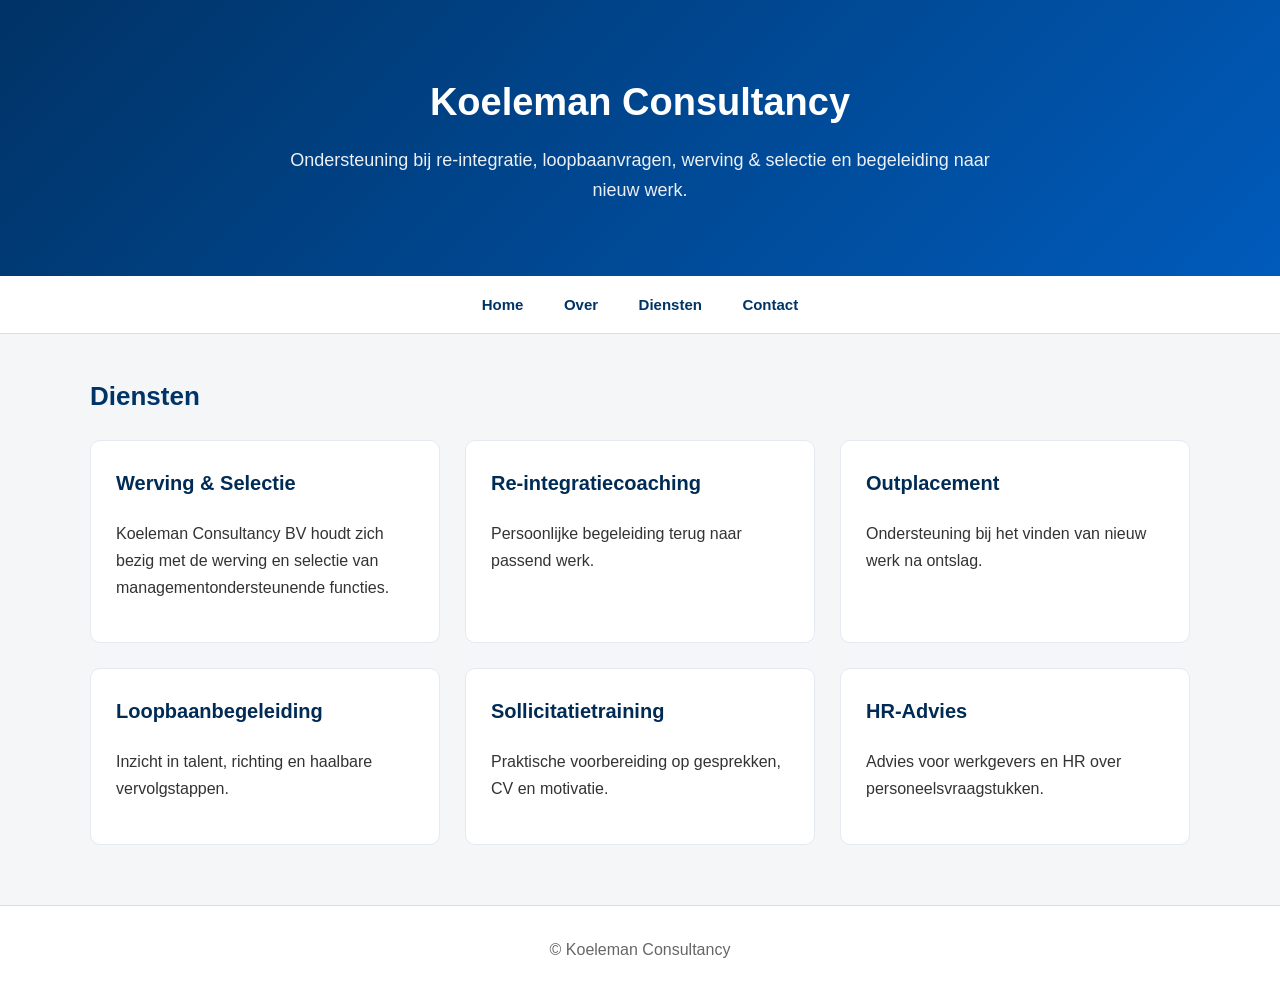
<file: index.html>
<!DOCTYPE html>
<html lang="nl">
<head>
  <meta charset="UTF-8">
  <meta name="viewport" content="width=device-width, initial-scale=1">
  <title>Koeleman Consultancy</title>

  <meta name="description" content="Koeleman Consultancy ondersteunt werknemers en organisaties bij re-integratie, outplacement, loopbaanbegeleiding en werving & selectie. Praktische begeleiding met rust en structuur.">

  <link rel="canonical" href="https://koelemanconsultancy.nl/">

  <meta property="og:title" content="Koeleman Consultancy">
  <meta property="og:description" content="Begeleiding bij re-integratie, outplacement, loopbaanvragen en werving & selectie. Rustig, duidelijk, praktisch.">
  <meta property="og:type" content="website">
  <meta property="og:url" content="https://koelemanconsultancy.nl/">
  <meta property="og:image" content="https://koelemanconsultancy.nl/og-image.jpg">

  <link rel="stylesheet" href="/style.css">
</head>

<body>

<header class="hero">
  <h1>Koeleman Consultancy</h1>
  <p>Ondersteuning bij re-integratie, loopbaanvragen, werving & selectie en begeleiding naar nieuw werk.</p>
</header>

<nav>
  <a href="/">Home</a>
  <a href="/over/">Over</a>
  <a href="/diensten/">Diensten</a>
  <a href="/contact/">Contact</a>
</nav>

<div class="container">
  <h2>Diensten</h2>

  <div class="grid">

    <a class="card" href="/werving-en-selectie/">
      <h3>Werving & Selectie</h3>
      <p>Koeleman Consultancy BV houdt zich bezig met de werving en selectie van managementondersteunende functies.</p>
    </a>

    <a class="card" href="/diensten/#re-integratiecoaching">
      <h3>Re-integratiecoaching</h3>
      <p>Persoonlijke begeleiding terug naar passend werk.</p>
    </a>

    <a class="card" href="/diensten/#outplacement">
      <h3>Outplacement</h3>
      <p>Ondersteuning bij het vinden van nieuw werk na ontslag.</p>
    </a>

    <a class="card" href="/diensten/#loopbaanbegeleiding">
      <h3>Loopbaanbegeleiding</h3>
      <p>Inzicht in talent, richting en haalbare vervolgstappen.</p>
    </a>

    <a class="card" href="/diensten/#sollicitatietraining">
      <h3>Sollicitatietraining</h3>
      <p>Praktische voorbereiding op gesprekken, CV en motivatie.</p>
    </a>

    <a class="card" href="/diensten/#hr-advies">
      <h3>HR-Advies</h3>
      <p>Advies voor werkgevers en HR over personeelsvraagstukken.</p>
    </a>

  </div>

</div>

<footer>
  © Koeleman Consultancy
</footer>

</body>
</html>
</file>
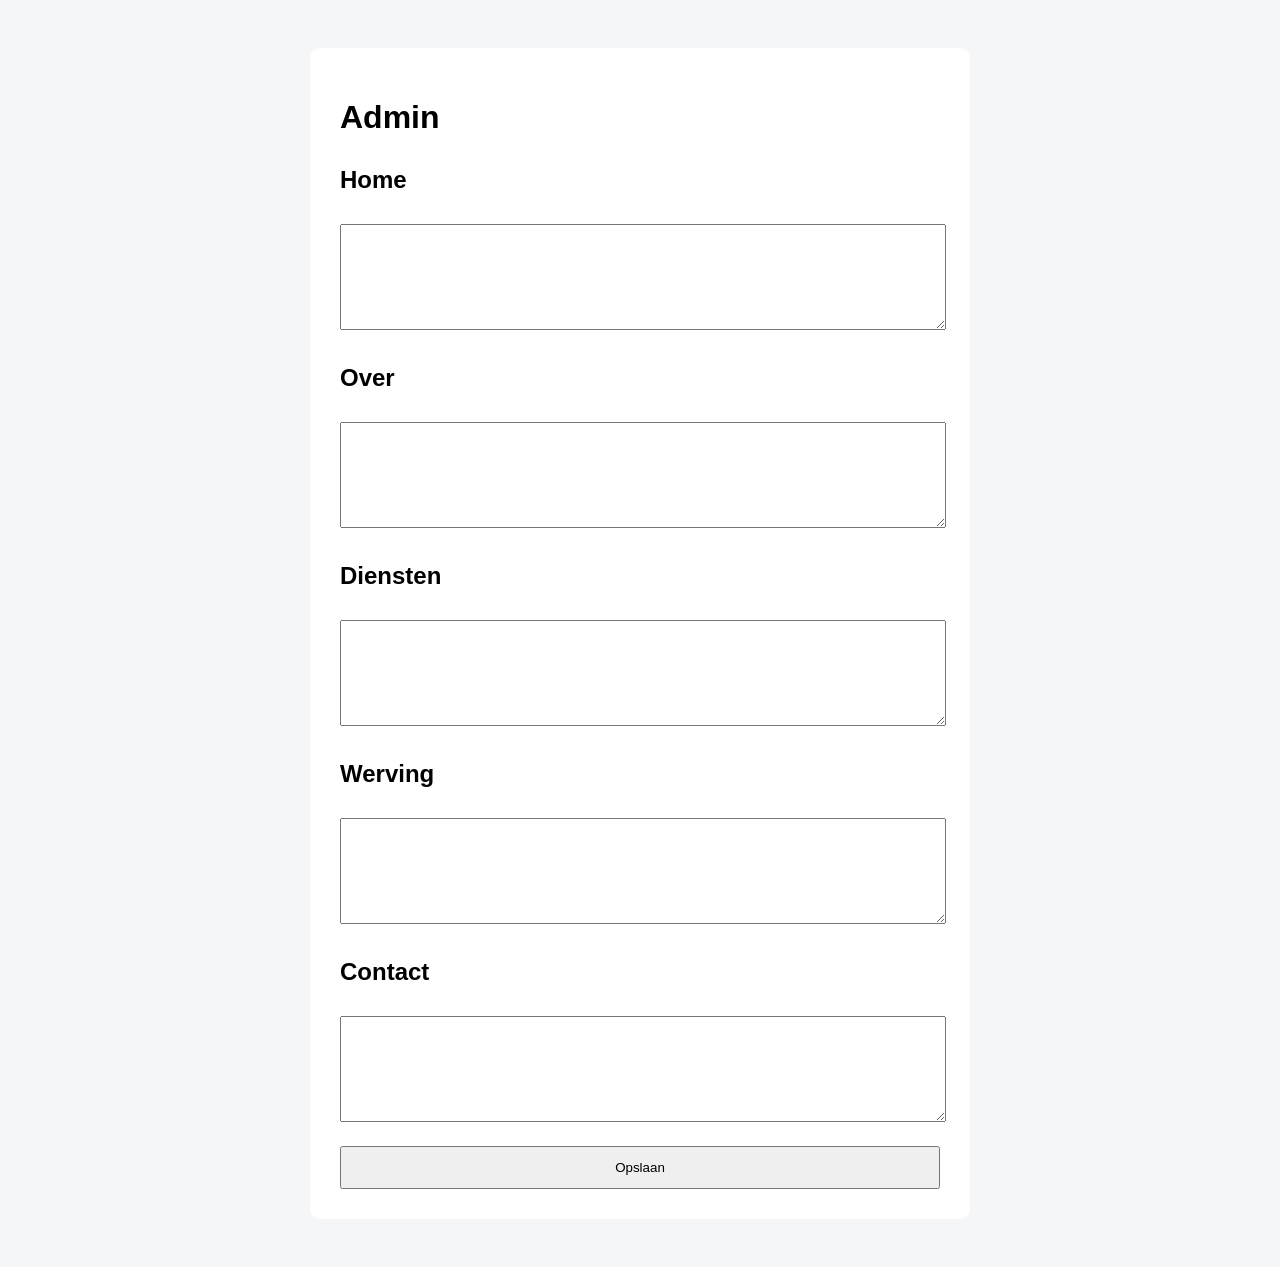
<file: admin/index.html>
<!DOCTYPE html>
<html lang="nl">
<head>
  <meta charset="UTF-8">
  <title>Admin</title>
  <meta name="viewport" content="width=device-width, initial-scale=1">
  <style>
    body { font-family: Arial; background:#f4f6f8; padding:40px; }
    .box { background:#fff; padding:30px; max-width:600px; margin:auto; border-radius:10px; }
    h2 { margin-top:30px; }
    textarea { width:100%; min-height:100px; margin-top:10px; }
    button { margin-top:20px; width:100%; padding:12px; }
  </style>
</head>
<body>

<div class="box">
  <h1>Admin</h1>

  <h2>Home</h2>
  <textarea id="home"></textarea>

  <h2>Over</h2>
  <textarea id="over"></textarea>

  <h2>Diensten</h2>
  <textarea id="diensten"></textarea>

  <h2>Werving</h2>
  <textarea id="werving"></textarea>

  <h2>Contact</h2>
  <textarea id="contact"></textarea>

  <button onclick="save()">Opslaan</button>
</div>

<script>
function save() {
  localStorage.setItem("home", home.value);
  localStorage.setItem("over", over.value);
  localStorage.setItem("diensten", diensten.value);
  localStorage.setItem("werving", werving.value);
  localStorage.setItem("contact", contact.value);
  alert("Opgeslagen.");
}

home.value = localStorage.getItem("home") || "";
over.value = localStorage.getItem("over") || "";
diensten.value = localStorage.getItem("diensten") || "";
werving.value = localStorage.getItem("werving") || "";
contact.value = localStorage.getItem("contact") || "";
</script>

</body>
</html>
</file>
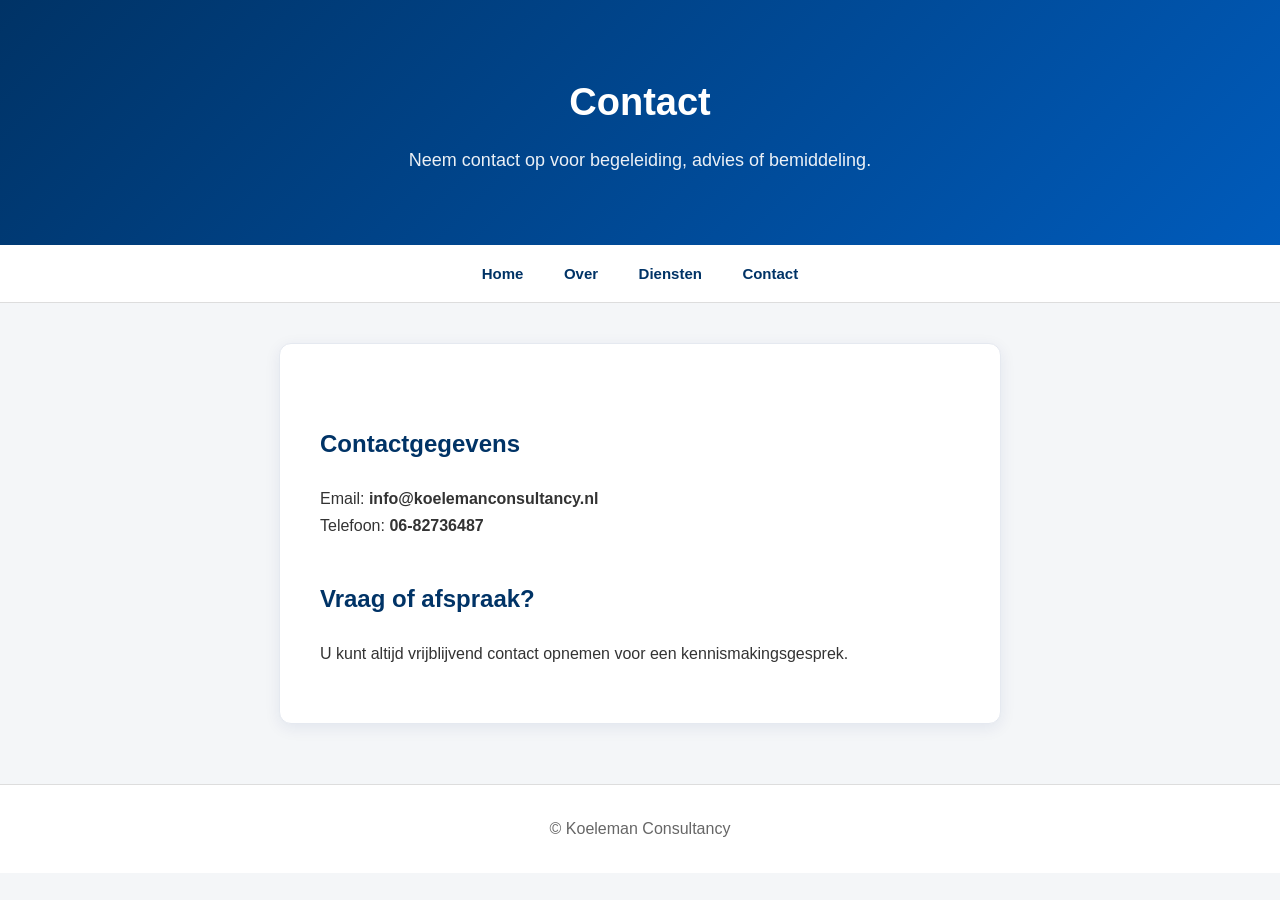
<file: contact/index.html>
<!DOCTYPE html>
<html lang="nl">
<head>
  <meta charset="UTF-8">
  <meta name="viewport" content="width=device-width, initial-scale=1">
  <title>Contact – Koeleman Consultancy</title>
  <link rel="stylesheet" href="/style.css">
</head>
 
<body>

<header class="hero">
  <h1>Contact</h1>
  <p>Neem contact op voor begeleiding, advies of bemiddeling.</p>
</header>

<nav>
  <a href="/">Home</a>
  <a href="/over/">Over</a>
  <a href="/diensten/">Diensten</a>
  <a href="/contact/">Contact</a>
</nav>

<div class="container">
  <div class="content-card">

    <h2>Contactgegevens</h2>
    <p>
      Email: <strong>info@koelemanconsultancy.nl</strong><br>
      Telefoon: <strong>06-82736487</strong>
    </p>

    <h2>Vraag of afspraak?</h2>
    <p>
      U kunt altijd vrijblijvend contact opnemen voor een kennismakingsgesprek.
    </p>

  </div>
</div>

<footer>© Koeleman Consultancy</footer>

</body>
</html>
</file>
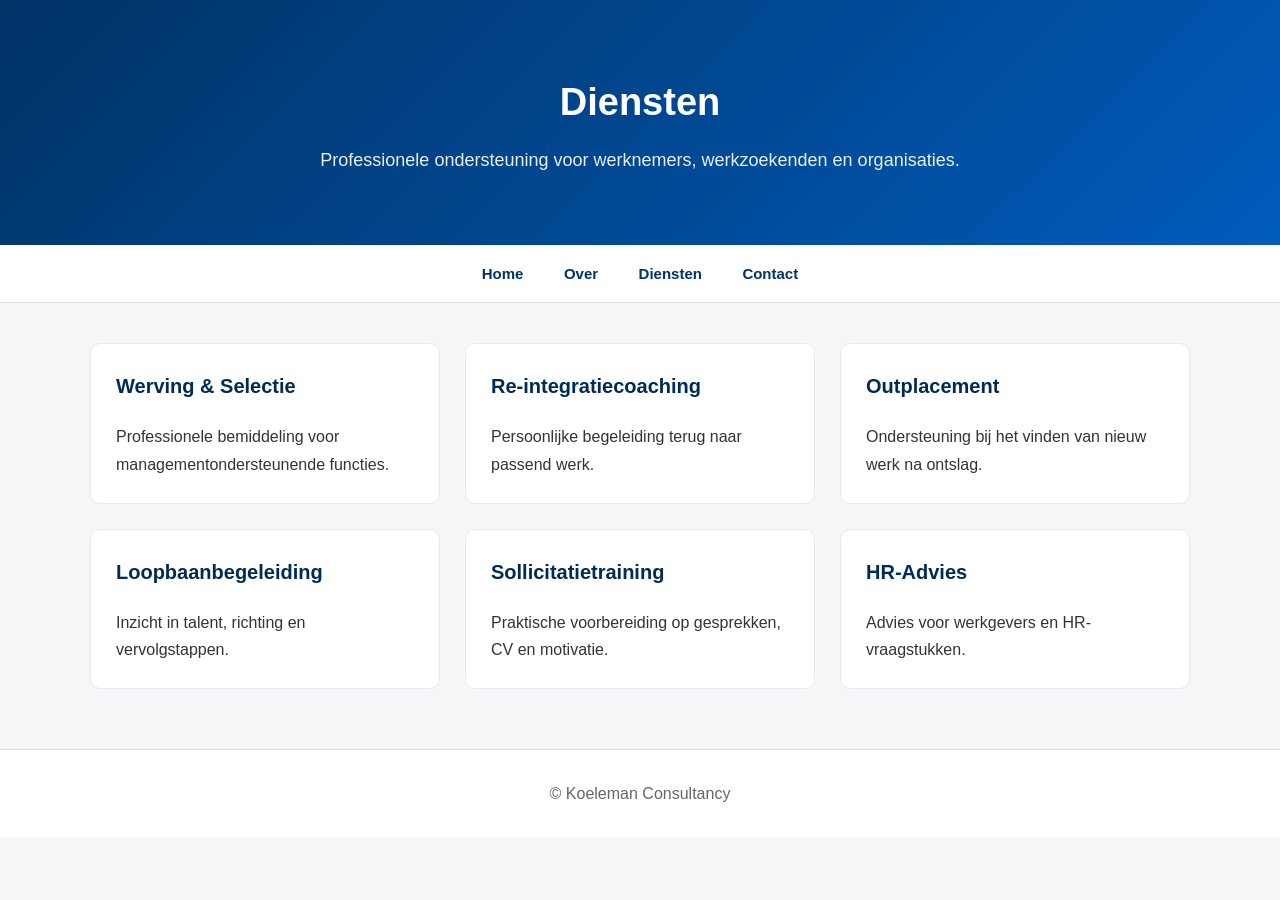
<file: diensten/index.html>
<!DOCTYPE html>
<html lang="nl">
<head>
  <meta charset="UTF-8">
  <meta name="viewport" content="width=device-width, initial-scale=1">
  <title>Diensten – Koeleman Consultancy</title>
  <link rel="stylesheet" href="/style.css">
</head>

<body>

<header class="hero">
  <h1>Diensten</h1>
  <p>Professionele ondersteuning voor werknemers, werkzoekenden en organisaties.</p>
</header>

<nav>
  <a href="/">Home</a>
  <a href="/over/">Over</a>
  <a href="/diensten/">Diensten</a>
  <a href="/contact/">Contact</a>
</nav>

<div class="container">

  <div class="grid">

    <a class="card" href="/werving-en-selectie/">
      <h3>Werving & Selectie</h3>
      Professionele bemiddeling voor managementondersteunende functies.
    </a>

    <a class="card" href="#">
      <h3>Re-integratiecoaching</h3>
      Persoonlijke begeleiding terug naar passend werk.
    </a>

    <a class="card" href="#">
      <h3>Outplacement</h3>
      Ondersteuning bij het vinden van nieuw werk na ontslag.
    </a>

    <a class="card" href="#">
      <h3>Loopbaanbegeleiding</h3>
      Inzicht in talent, richting en vervolgstappen.
    </a>

    <a class="card" href="#">
      <h3>Sollicitatietraining</h3>
      Praktische voorbereiding op gesprekken, CV en motivatie.
    </a>

    <a class="card" href="#">
      <h3>HR-Advies</h3>
      Advies voor werkgevers en HR-vraagstukken.
    </a>

  </div>
</div>

<footer>© Koeleman Consultancy</footer>

</body>
</html>
</file>
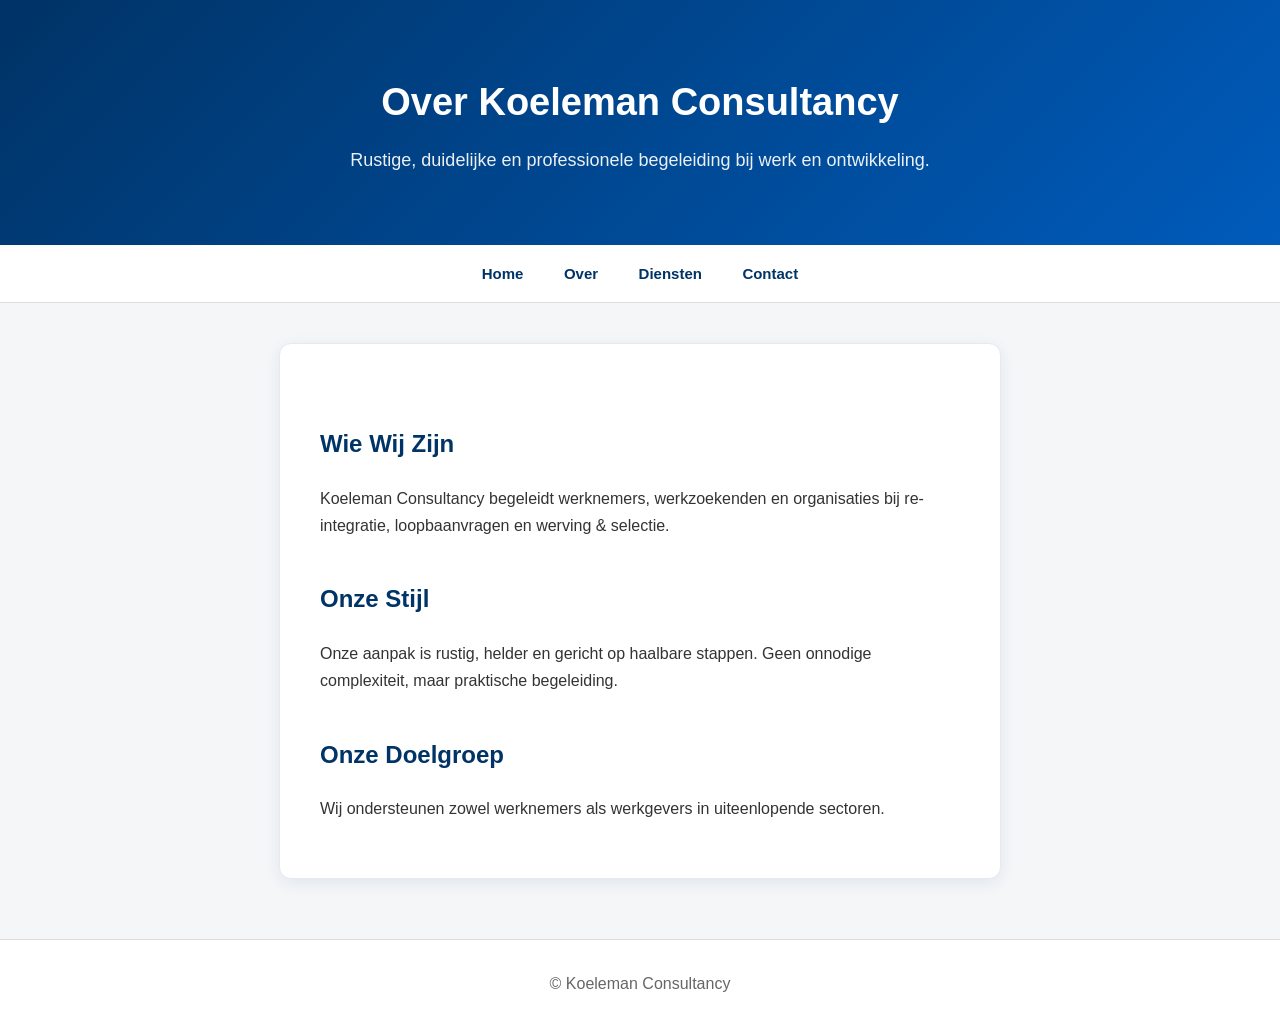
<file: over/index.html>
<!DOCTYPE html>
<html lang="nl">
<head>
  <meta charset="UTF-8">
  <meta name="viewport" content="width=device-width, initial-scale=1">
  <title>Over Ons – Koeleman Consultancy</title>
  <link rel="stylesheet" href="/style.css">
</head>

<body>

<header class="hero">
  <h1>Over Koeleman Consultancy</h1>
  <p>Rustige, duidelijke en professionele begeleiding bij werk en ontwikkeling.</p>
</header>

<nav>
  <a href="/">Home</a>
  <a href="/over/">Over</a>
  <a href="/diensten/">Diensten</a>
  <a href="/contact/">Contact</a>
</nav>

<div class="container">
  <div class="content-card">

    <h2>Wie Wij Zijn</h2>
    <p>
      Koeleman Consultancy begeleidt werknemers, werkzoekenden en organisaties bij 
      re-integratie, loopbaanvragen en werving & selectie. 
    </p>

    <h2>Onze Stijl</h2>
    <p>
      Onze aanpak is rustig, helder en gericht op haalbare stappen. 
      Geen onnodige complexiteit, maar praktische begeleiding.
    </p>

    <h2>Onze Doelgroep</h2>
    <p>
      Wij ondersteunen zowel werknemers als werkgevers in uiteenlopende sectoren.
    </p>

  </div>
</div>

<footer>© Koeleman Consultancy</footer>

</body>
</html>
</file>
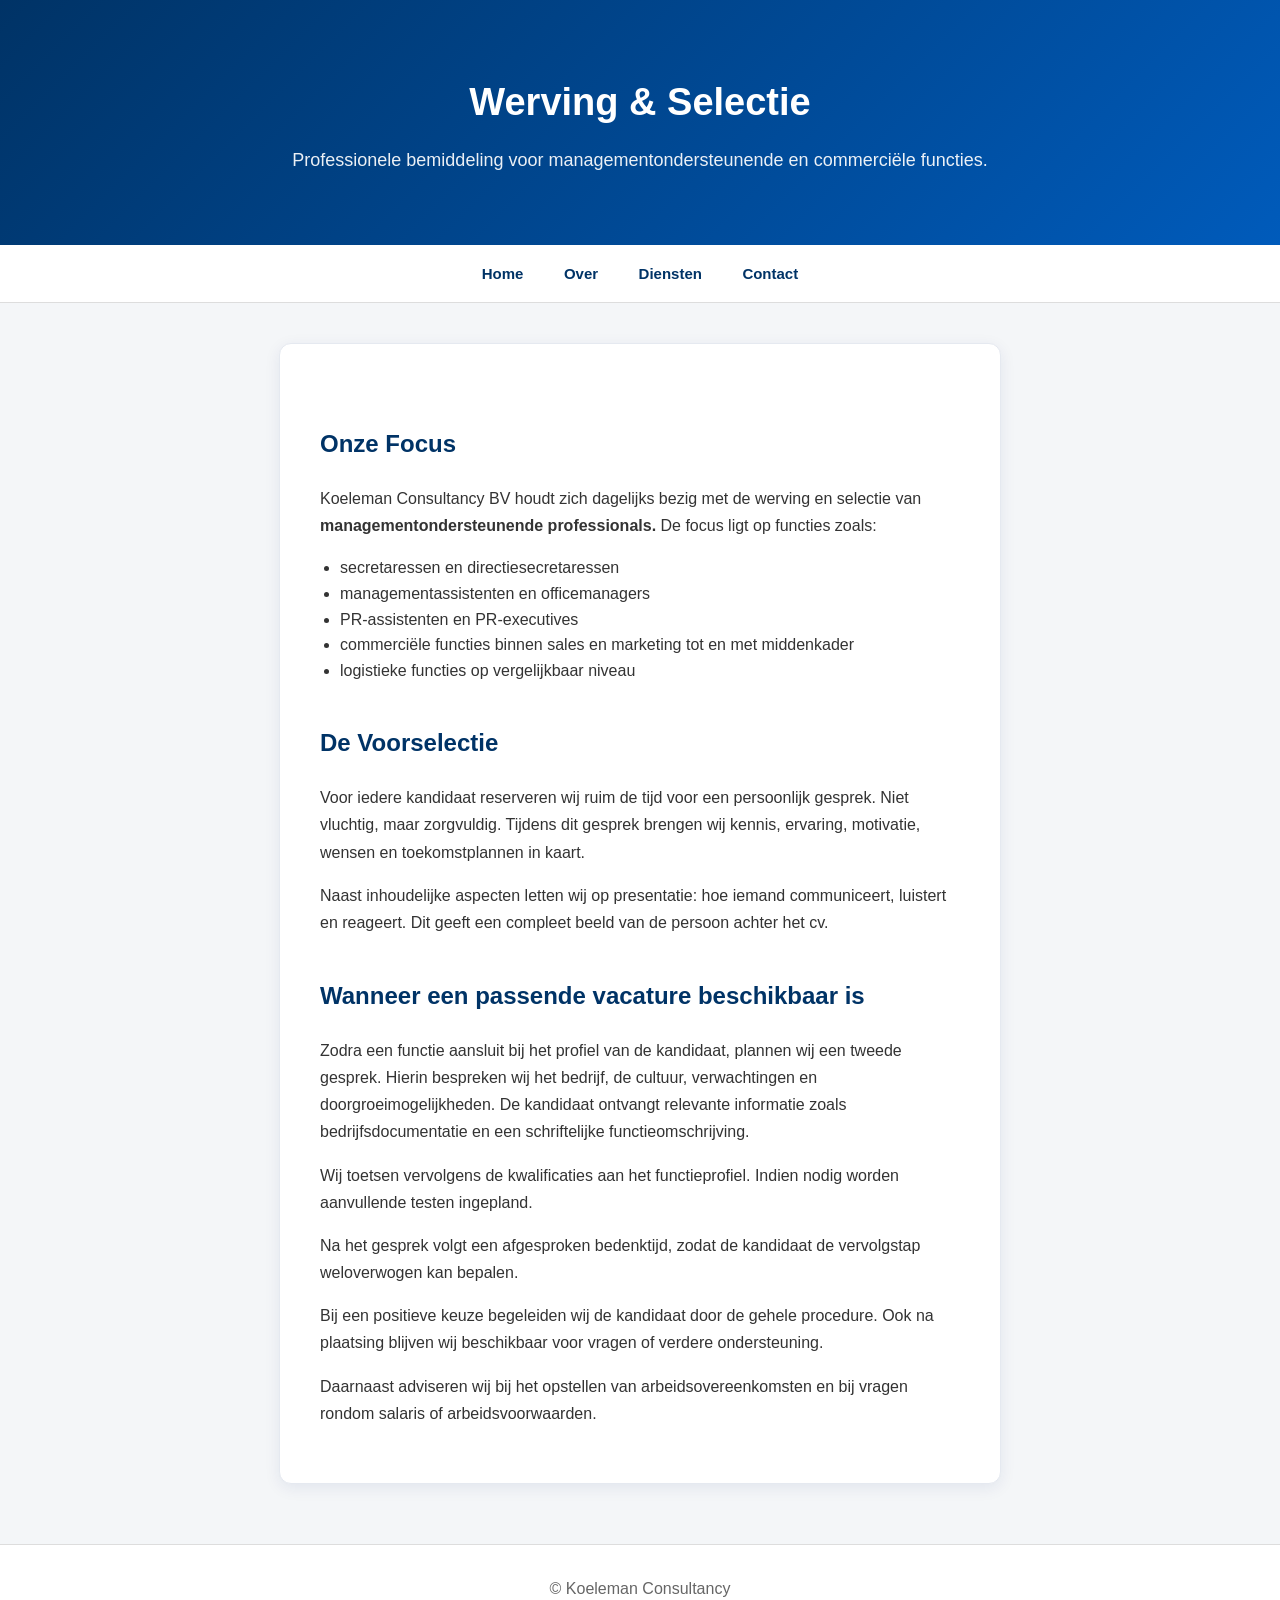
<file: werving-en-selectie/index.html>
<!DOCTYPE html>
<html lang="nl">
<head>
    <meta charset="UTF-8">
    <meta name="viewport" content="width=device-width, initial-scale=1">
    <title>Werving & Selectie – Koeleman Consultancy</title>
    <link rel="stylesheet" href="/style.css">
</head>

<body>

<header class="hero">
    <h1>Werving & Selectie</h1>
    <p>Professionele bemiddeling voor managementondersteunende en commerciële functies.</p>
</header>

<nav>
    <a href="/">Home</a>
    <a href="/over/">Over</a>
    <a href="/diensten/">Diensten</a>
    <a href="/contact/">Contact</a>
</nav>

<div class="content-card">

    <h2>Onze Focus</h2>

    <p>
        Koeleman Consultancy BV houdt zich dagelijks bezig met de werving en selectie van
        <strong>managementondersteunende professionals.</strong>
        De focus ligt op functies zoals:
    </p>

    <ul>
        <li>secretaressen en directiesecretaressen</li>
        <li>managementassistenten en officemanagers</li>
        <li>PR-assistenten en PR-executives</li>
        <li>commerciële functies binnen sales en marketing tot en met middenkader</li>
        <li>logistieke functies op vergelijkbaar niveau</li>
    </ul>

    <h2>De Voorselectie</h2>

    <p>
        Voor iedere kandidaat reserveren wij ruim de tijd voor een persoonlijk gesprek.
        Niet vluchtig, maar zorgvuldig. Tijdens dit gesprek brengen wij kennis, ervaring,
        motivatie, wensen en toekomstplannen in kaart.
    </p>

    <p>
        Naast inhoudelijke aspecten letten wij op presentatie: hoe iemand communiceert,
        luistert en reageert. Dit geeft een compleet beeld van de persoon achter het cv.
    </p>

    <h2>Wanneer een passende vacature beschikbaar is</h2>

    <p>
        Zodra een functie aansluit bij het profiel van de kandidaat, plannen wij een tweede gesprek.
        Hierin bespreken wij het bedrijf, de cultuur, verwachtingen en doorgroeimogelijkheden.
        De kandidaat ontvangt relevante informatie zoals bedrijfsdocumentatie en een
        schriftelijke functieomschrijving.
    </p>

    <p>
        Wij toetsen vervolgens de kwalificaties aan het functieprofiel. Indien nodig worden
        aanvullende testen ingepland.
    </p>

    <p>
        Na het gesprek volgt een afgesproken bedenktijd, zodat de kandidaat de vervolgstap
        weloverwogen kan bepalen.
    </p>

    <p>
        Bij een positieve keuze begeleiden wij de kandidaat door de gehele procedure.
        Ook na plaatsing blijven wij beschikbaar voor vragen of verdere ondersteuning.
    </p>

    <p>
        Daarnaast adviseren wij bij het opstellen van arbeidsovereenkomsten en bij vragen
        rondom salaris of arbeidsvoorwaarden.
    </p>

</div>

<footer>
    © Koeleman Consultancy
</footer>

</body>
</html>
</file>
<file: style.css>
/* Algemene basis */
body {
  margin: 0;
  font-family: Arial, sans-serif;
  color: #333;
  background: #f4f6f8;
  line-height: 1.7;
}

/* Hero header */
.hero {
  background: linear-gradient(135deg, #003366, #005bbb);
  color: #fff;
  padding: 70px 20px;
  text-align: center;
}
.hero h1 {
  margin: 0 0 10px;
  font-size: 38px;
  font-weight: bold;
}
.hero p {
  max-width: 750px;
  margin: 0 auto;
  font-size: 18px;
  opacity: .92;
}

/* Navigatie */
nav {
  background: #fff;
  border-bottom: 1px solid #ddd;
  padding: 15px;
  text-align: center;
  position: sticky;
  top: 0;
  z-index: 999;
}
nav a {
  margin: 0 18px;
  text-decoration: none;
  color: #003366;
  font-weight: bold;
  font-size: 15px;
}
nav a:hover {
  color: #005bbb;
}

/* Algemene container */
.container {
  max-width: 1100px;
  margin: 40px auto;
  padding: 0 20px;
}

/* Compact leesblok — LinkedIn stijl */
.content-card {
  background: #ffffff;
  padding: 40px;
  border-radius: 12px;
  border: 1px solid #e5e9f0;
  box-shadow: 0 4px 16px rgba(0, 40, 110, 0.08);
  max-width: 640px;          /* <<< Compact LinkedIn formaat */
  margin: 40px auto;
}

/* Titels */
h2 {
  color: #003366;
  margin-top: 35px;
  font-size: 26px;
  font-weight: 700;
}

/* Grid — Diensten */
.grid {
  display: grid;
  gap: 25px;
  grid-template-columns: repeat(auto-fit, minmax(260px, 1fr));
}

.card {
  background: #ffffff;
  padding: 25px;
  border-radius: 10px;
  border: 1px solid #e5e9f0;
  transition: all 0.25s ease;
  cursor: pointer;
  display: block;
  text-decoration: none;
  color: inherit;
}
.card:hover {
  background: #eef5ff;
  border-color: #ccd9ff;
  box-shadow: 0 6px 18px rgba(0, 40, 110, 0.12);
  transform: translateY(-3px);
}
.card h3 {
  font-size: 20px;
  font-weight: 700;
  margin-top: 0;
  color: #002b55;
}

/* Footer */
footer {
  text-align: center;
  padding: 30px;
  margin-top: 60px;
  color: #666;
  border-top: 1px solid #ddd;
  background: #fff;
}

/* Extra typografie voor content-blokken */
.content-card ul {
  padding-left: 20px;
  line-height: 1.6;
}
.content-card h2 {
  margin-top: 40px;
  color: #003366;
  font-size: 24px;
}
</file>
